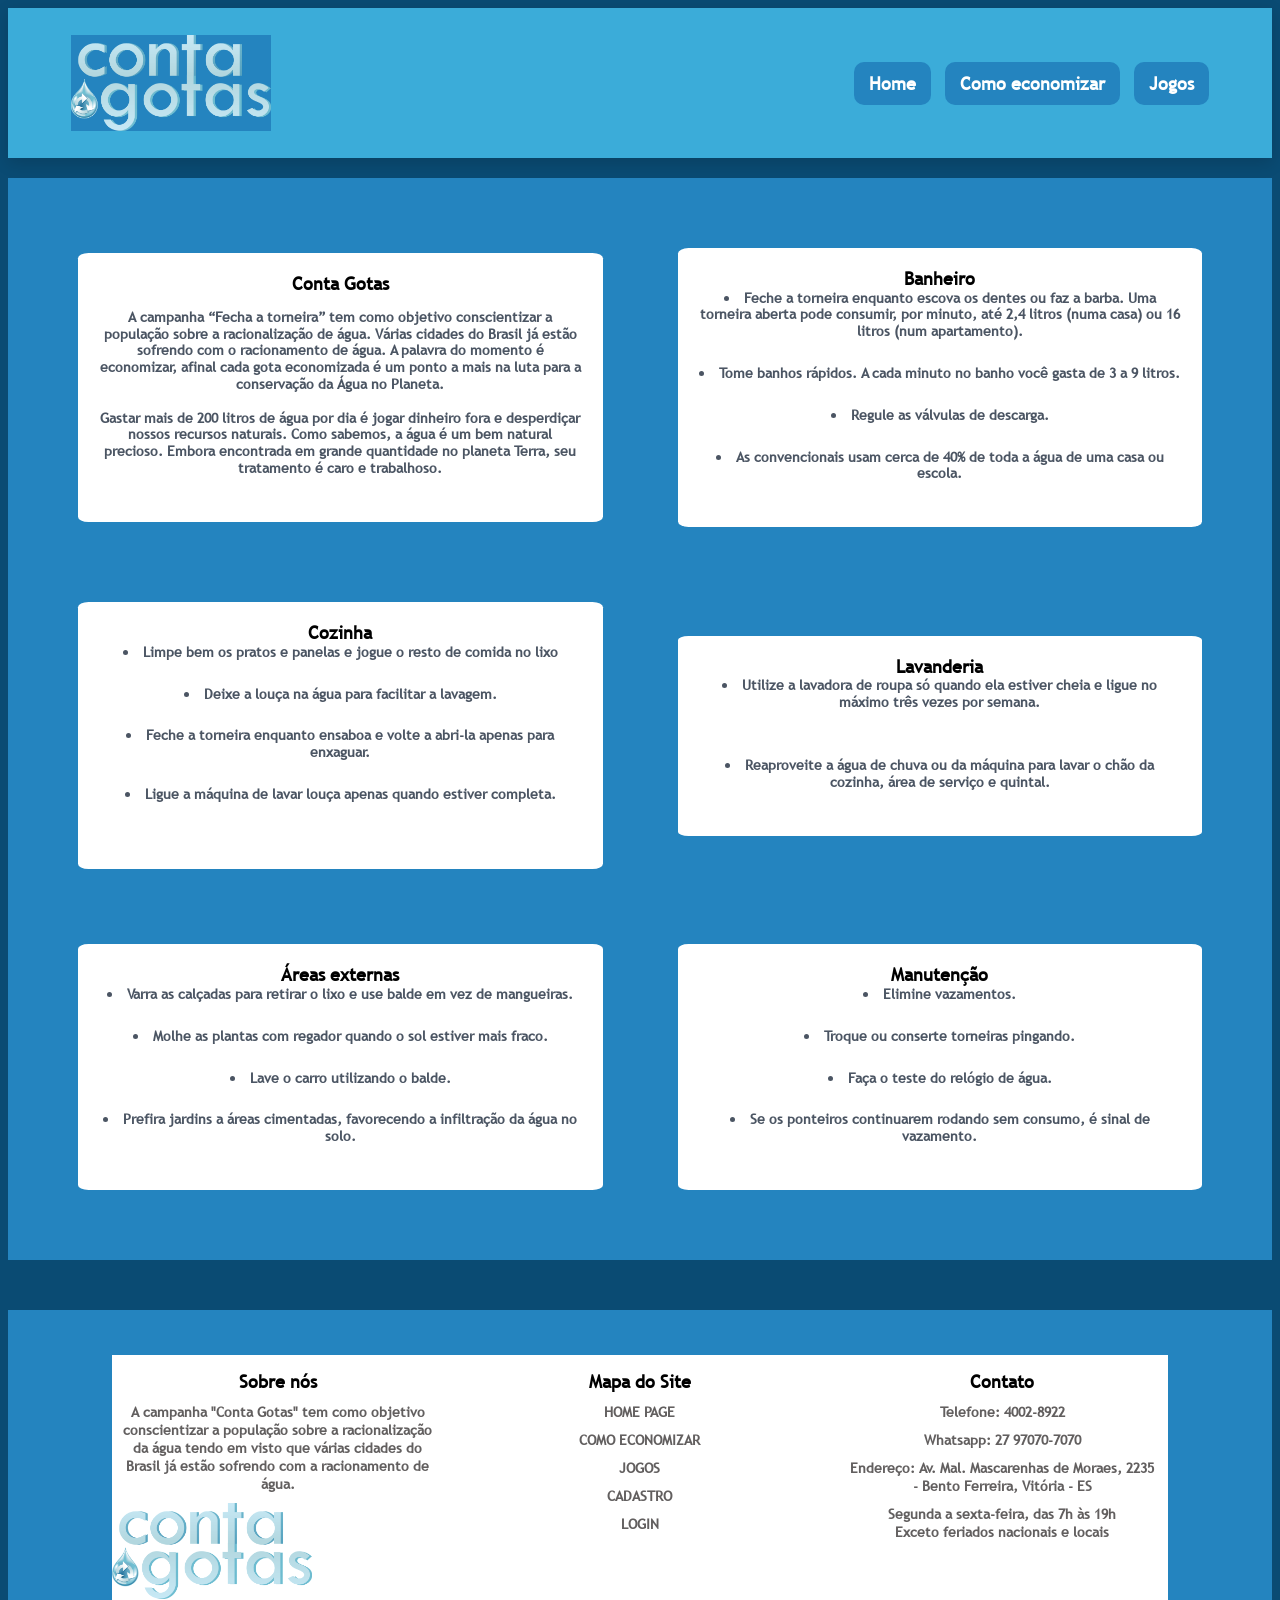
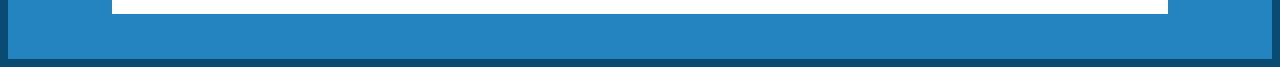
<file: página-inicial/index.html>
<!doctype html>
<html lang="pt-br">
  <head>
    <meta charset="UTF-8" />
    <meta name="viewport" content="width=device-width, initial-scale=1.0" />
    <title>Conta Gotas</title>
    <link rel="stylesheet" href="style.css" />
    <link rel="stylesheet" href="https://cdnjs.cloudflare.com/ajax/libs/font-awesome/6.5.0/css/all.min.css">
  </head>

  <body>
    <header class="topo">
      <nav class="navegacao container">
        <div class="logo">
          <img class="img" src="./imagens/logo_conta_gotas.png" alt=""> 
        </div>

        <div class="menu">
          <li>
            <a href="segunda-pag.html"> Home </a>
          </li>
          <li>
            <a href="index.html"> Como economizar </a>
          </li>
          <li>
            <a href="https://www.ludoeducativo.com.br/es/play/ecoaqua?tag=agua-meio-ambiente"> Jogos </a>
          </li>
        </div>
      </nav>
    </header>
    <main>
      <section id="inicio" class="saiba-mais"></section>
        <div class="textos">
          <h1>Conta Gotas
            <p>A campanha “Fecha a torneira” tem como objetivo conscientizar a população sobre a racionalização de água. Várias cidades do Brasil já estão sofrendo com o racionamento de água. A palavra do momento é economizar, afinal cada gota economizada é um ponto a mais na luta para a conservação da Água no Planeta.
            <br><br>
            Gastar mais de 200 litros de água por dia é jogar dinheiro fora e desperdiçar nossos recursos naturais. Como sabemos, a água é um bem natural precioso. Embora encontrada em grande quantidade no planeta Terra, seu tratamento é caro e trabalhoso. 
            </p>
          </h1>
          <h1>Banheiro
            <li>Feche a torneira enquanto escova os dentes ou faz a barba. Uma torneira aberta pode consumir, por minuto, até 2,4 litros (numa casa) ou 16 litros (num apartamento).</li>
            <li>Tome banhos rápidos. A cada minuto no banho você gasta de 3 a 9 litros.</li>
            <li>Regule as válvulas de descarga.</li>
            <li>As convencionais usam cerca de 40% de toda a água de uma casa ou escola.</li>

          </h1>
          <h1>Cozinha
            <li>Limpe bem os pratos e panelas e jogue o resto de comida no lixo</li>
            <li>Deixe a louça na água para facilitar a lavagem.</li>
            <li>Feche a torneira enquanto ensaboa e volte a abri-la apenas para enxaguar.</li>
            <li>Ligue a máquina de lavar louça apenas quando estiver completa.</li>
            <br>
          </h1>
          <h1>Lavanderia
            <li>Utilize a lavadora de roupa só quando ela estiver cheia e ligue no máximo três vezes por semana.</li>
            <br>
            <li>Reaproveite a água de chuva ou da máquina para lavar o chão da cozinha, área de serviço e quintal.</li>
          </h1>
          <h1>Áreas externas
            <li>Varra as calçadas para retirar o lixo e use balde em vez de mangueiras.</li>
            <li>Molhe as plantas com regador quando o sol estiver mais fraco.</li>
            <li>Lave o carro utilizando o balde.</li>
            <li>Prefira jardins a áreas cimentadas, favorecendo a infiltração da água no solo.</li>
          </h1>
          <h1>Manutenção
            <li>Elimine vazamentos.</li>
            <li>Troque ou conserte torneiras pingando.</li>
            <li>Faça o teste do relógio de água.</li>
            <li>Se os ponteiros continuarem rodando sem consumo, é sinal de vazamento.</li>
          </h1>
        </div>
    </main>
    <footer class="sobre-nos">
      <div class="container sobre-grid">
        <div>
          <h2>Sobre nós
            <p>A campanha "Conta Gotas" tem como objetivo conscientizar a população sobre a racionalização da água tendo em visto que várias cidades do Brasil já estão sofrendo com a racionamento de água.</p>
            <img class="img"  src="./imagens/logo_conta_gotas.png" alt="">
          </h2>
        </div>
        <div>
          <h2>Mapa do Site
            <p>HOME PAGE</p>
            <p>COMO ECONOMIZAR</p>
            <p>JOGOS</p>
            <p>CADASTRO</p>
            <p>LOGIN</p>
          </h2>
        </div>
        <div>
          <h2>Contato
            <p>Telefone: 4002-8922</p>
            <p>Whatsapp: 27 97070-7070</p>
            <p>Endereço: Av. Mal. Mascarenhas de Moraes, 2235 - Bento Ferreira, Vitória - ES</p>
            <p>Segunda a sexta-feira, das 7h às 19h <br>Exceto feriados nacionais e locais</p>
          </h2>
        </div>
      </div>

    </footer>
  </body>
</html>
</file>
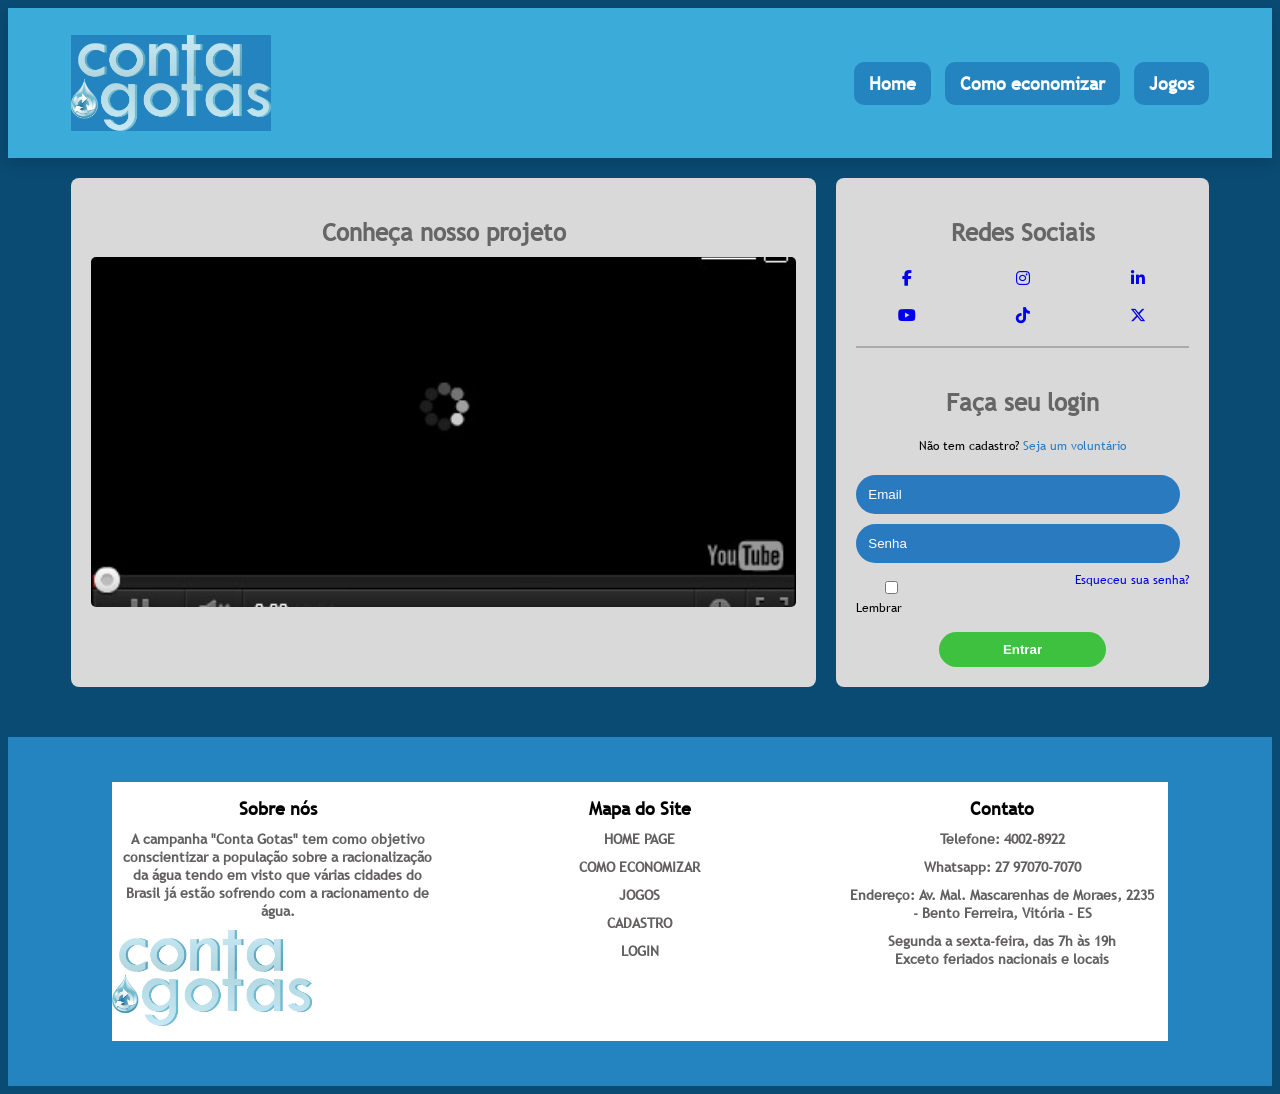
<file: página-inicial/segunda-pag.html>
<!doctype html>
<html lang="pt-br">
  <head>
    <meta charset="UTF-8" />
    <meta name="viewport" content="width=device-width, initial-scale=1.0" />
    <title>Conta Gotas</title>
    <link rel="stylesheet" href="style.css" />
    <link rel="stylesheet" href="https://cdnjs.cloudflare.com/ajax/libs/font-awesome/6.5.0/css/all.min.css">
  </head>

  <body>
    <header class="topo">
      <nav class="navegacao container">
        <div class="logo">
          <img class="img" src="./imagens/logo_conta_gotas.png" alt="" />
        </div>

        <div class="menu">
          <li>
            <a href="segunda-pag.html"> Home </a>
          </li>
          <li>
            <a href="index.html"> Como economizar </a>
          </li>
          <li>
            <a href="https://www.ludoeducativo.com.br/es/play/ecoaqua?tag=agua-meio-ambiente"> Jogos </a>
          </li>
        </div>
      </nav>
    </header>

    <main class="principal container">
      <section class="grid-principal">
        <div class="video">
          <h2>Conheça nosso projeto</h2>
          <img src="./imagens/3.jpg" alt="" />
        </div>

        <div class="lateral">
          <div class="redes">
            <h2>Redes Sociais</h2>
            <div class="icones">
              <a href="#"><i class="fab fa-facebook-f"></i></a>
              <a href="#"><i class="fab fa-instagram"></i></a>
              <a href="#"><i class="fab fa-linkedin-in"></i></a>
              <a href="#"><i class="fab fa-youtube"></i></a>
              <a href="#"><i class="fab fa-tiktok"></i></a>
              <a href="#"><i class="fab fa-x-twitter"></i></a>
            </div>
          </div>
          <hr />
          <div class="login">
            <h2>Faça seu login</h2>

            <p class="cadastro">
              Não tem cadastro? <a href="#">Seja um voluntário</a>
            </p>

            <input type="email" placeholder="Email" />
            <input type="password" placeholder="Senha" />

            <div class="opcoes">
              <label><input type="checkbox" /> Lembrar</label>
              <a href="#">Esqueceu sua senha?</a>
            </div>

            <button class="btn-login">Entrar</button>
          </div>
        </div>
      </section>
    </main>
    <footer class="sobre-nos">
      <div class="container sobre-grid">
        <div>
          <h2>
            Sobre nós
            <p>
              A campanha "Conta Gotas" tem como objetivo conscientizar a
              população sobre a racionalização da água tendo em visto que várias
              cidades do Brasil já estão sofrendo com a racionamento de água.
            </p>
            <img class="img" src="./imagens/logo_conta_gotas.png" alt="" />
          </h2>
        </div>
        <div>
          <h2>
            Mapa do Site
            <p>HOME PAGE</p>
            <p>COMO ECONOMIZAR</p>
            <p>JOGOS</p>
            <p>CADASTRO</p>
            <p>LOGIN</p>
          </h2>
        </div>
        <div>
          <h2>
            Contato
            <p>Telefone: 4002-8922</p>
            <p>Whatsapp: 27 97070-7070</p>
            <p>
              Endereço: Av. Mal. Mascarenhas de Moraes, 2235 - Bento Ferreira,
              Vitória - ES
            </p>
            <p>
              Segunda a sexta-feira, das 7h às 19h <br />Exceto feriados
              nacionais e locais
            </p>
          </h2>
        </div>
      </div>
    </footer>
  </body>
</html>
</file>
<file: página-inicial/style.css>
@font-face {
  font-family: 'font.ttf';
  src: url('./fonts/font.ttf') format('truetype');
  font-weight: normal;
  font-style: normal;
}

body {
  background-color: #0a4b73;
  color: black;
  font-family: 'font.ttf', sans-serif;
}

img {
  max-width: 100%;
  display: block;
}

a {
  text-decoration: none;
}

.container {
  width: 90%;
  margin: 0 auto;
  max-width: 1400px;
}

/* Topo do site */

.topo {
  background-color: #3bacd9;
  position: sticky;
  top: 0;
  z-index: 2;
  box-shadow: 0px 5px 15px rgba(0, 0, 0, 0.15);
  
}

.navegacao {
  display: flex;
  justify-content: space-between;
  align-items: center;
  gap: 0px;
  min-height: 150px;
  margin-bottom: 10px;
  font-size: 18px;
}

.logo {
  background-color: #2484bf;
  color: white;
  font-size: 1.5em;
  font-weight: bolder;
  letter-spacing: 5px;
  padding: 10;
}
.img {
  max-width: 200px;
}

.menu {
  list-style: none;
  display: flex;
  gap: 14px;
}

.menu a {
  color: white;
  background-color: #2484bf;
  font-weight: 700;
  padding: 10px 15px;
  border-radius: 10px;
  transition: 0.5;
}
/* meio */

.textos{
    background-color: #2484bf;
    margin-top: 20px;
    display: grid;
    grid-template-columns: 1fr 1fr;
    gap: 35px;
    align-items: center;
    padding: 50px;
    justify-content: center;
    
}

.textos h1{
    line-height: 1.2;
    background-color: white;
    padding: 20px;
    margin: 20px;
    border-radius: 2%;
    text-align: center;
    font-size: 18px;
}

.textos li{
    font-size: 1.2em;
    color:  #4b5563;
    margin-bottom: 25px;
    grid-template-columns: 1fr 1fr 1fr;
    text-align: center;
    font-size: 14px;
}

.textos p{
    color:  #4b5563;
    margin-bottom: 25px;
    grid-template-columns: 1fr 1fr 1fr;
    text-align: center;
    font-size: 14px;
}

/* acabando */

.sobre-nos{
    margin-top: 50px;
    background-color: #2484bf;
    color: white;
    padding: 45px ;
}

.sobre-grid{
    background-color: white;
    display: grid;
    grid-template-columns: 1fr 1fr 1fr;
    gap: 30px;
    justify-content: center;
}

.sobre-nos h2{
    color: rgb(0, 0, 0);
    font-size: 1.2em;
    margin-bottom: 15px;
    justify-items: center;
    text-align: center;
    font-size: 18px;
}

.sobre-nos p{
    color: rgb(98, 95, 95);
    margin: 10px;
    font-size: 14px;
}
/*  */
.grid-principal {
  display: grid;
  grid-template-columns: 2fr 1fr;
  gap: 20px;
  margin-top: 20px;
}

/* BLOCO ESQUERDA (VIDEO) */
.video {
  background-color: #d9d9d9;
  padding: 20px;
  border-radius: 8px;
}

.video h2 {
  text-align: center;
  margin-bottom: 10px;
  color: #666;
}

.video img {
  width: 100%;
  height: 350px;
  object-fit: cover;
  border-radius: 5px;
}

/* LATERAL DIREITA */
.lateral {
  background-color: #d9d9d9;
  padding: 20px;
  border-radius: 8px;
  display: flex;
  flex-direction: column;
}

/* REDES */
.redes h2 {
  text-align: center;
  color: #666;
}

.icones {
  display: grid;
  grid-template-columns: repeat(3, 1fr);
  gap: 15px;
  justify-items: center;
  margin-top: 15px;
}

.icones img {
  width: 55px;
  cursor: pointer;
}

/* DIVISÓRIA */
.lateral hr {
  margin: 20px 0;
  border: 1px solid #aaa;
}

/* LOGIN */
.login h2 {
  text-align: center;
  color: #666;
}

.cadastro {
  text-align: center;
  font-size: 12px;
  margin-bottom: 10px;
}

.cadastro a {
  color: #2a7abf;
}

/* INPUTS */
.login input {
  width: 90%;
  padding: 12px;
  margin-top: 10px;
  border-radius: 20px;
  border: none;
  background-color: #2a7abf;
  color: white;
  outline: none;
}

.login input::placeholder {
  color: white;
}

.opcoes {
  display: flex;
  justify-content: space-between;
  font-size: 12px;
  margin-top: 8px;
}

/* BOTÃO */
.btn-login {
  width: 50%;
  margin: 15px auto 0;
  display: block;
  padding: 10px;
  border-radius: 20px;
  border: none;
  background-color: #3ec13e;
  color: white;
  font-weight: bold;
  cursor: pointer;
}
</file>
